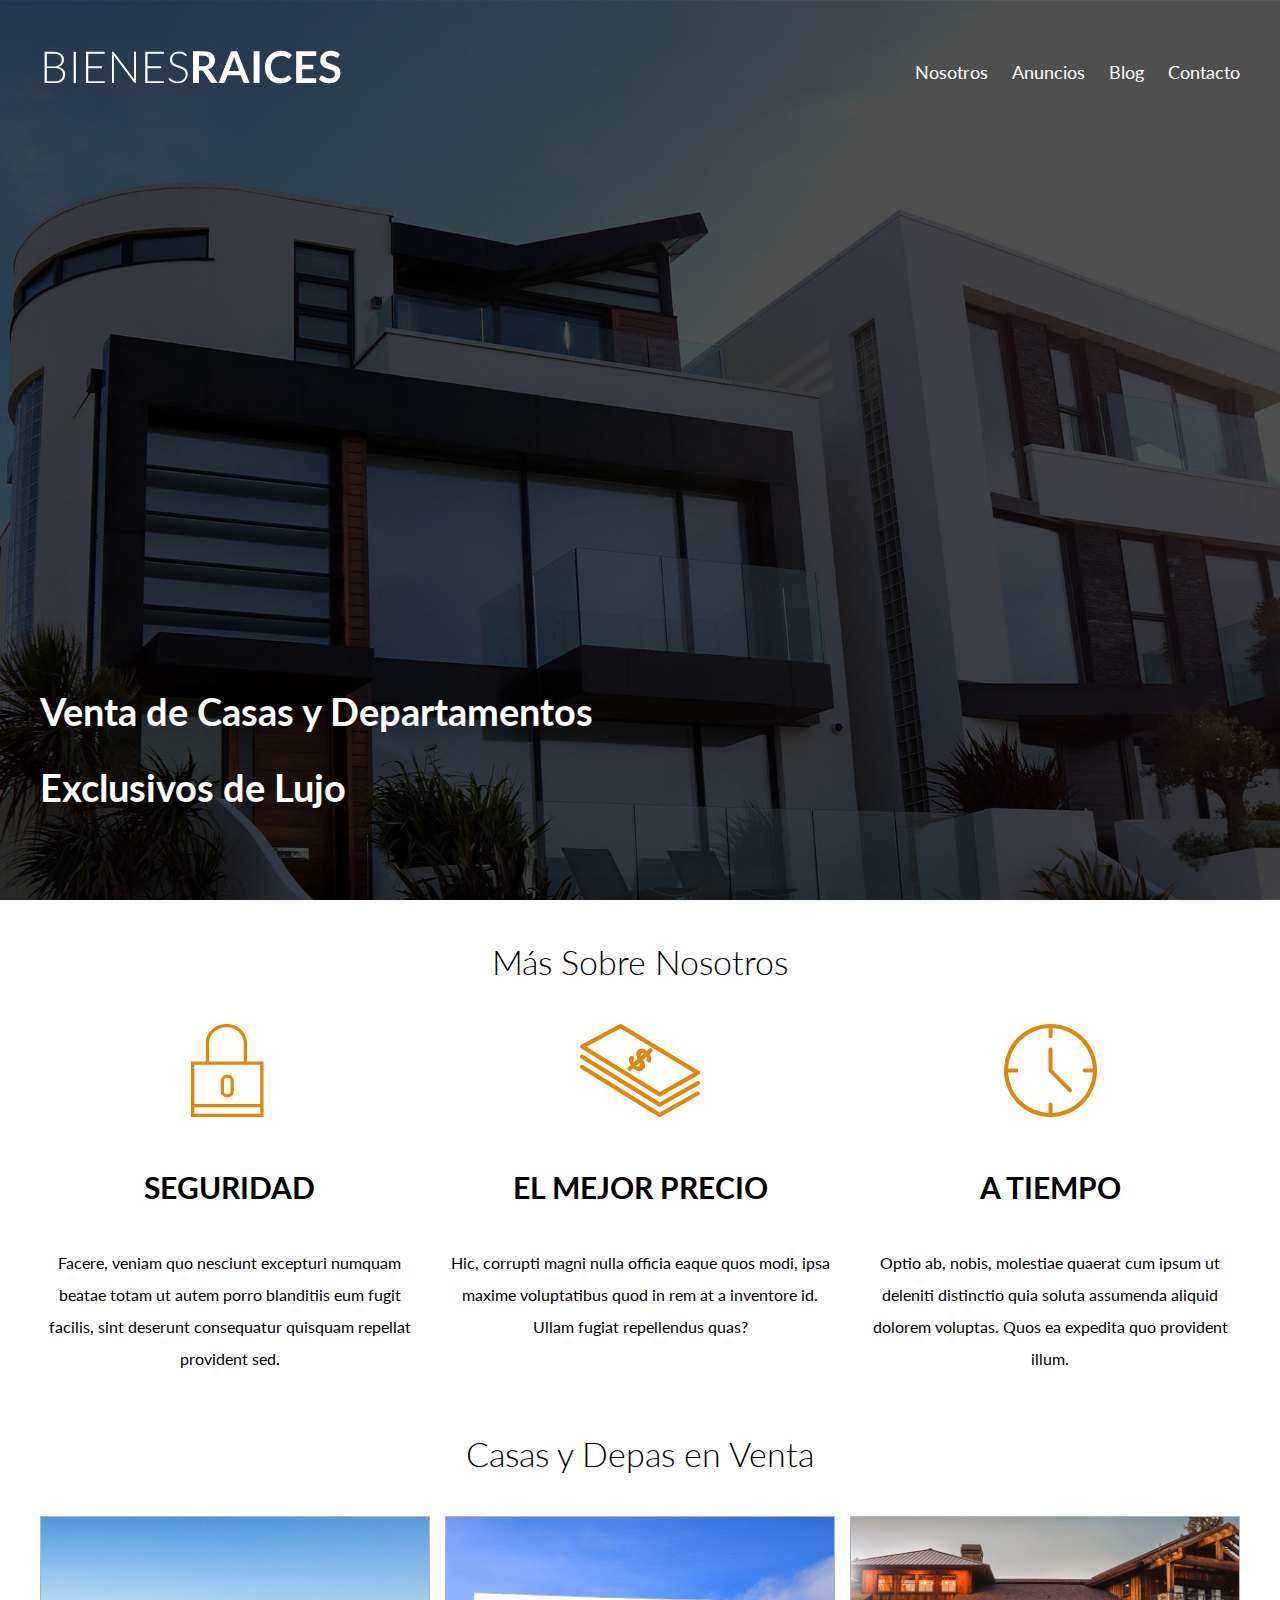
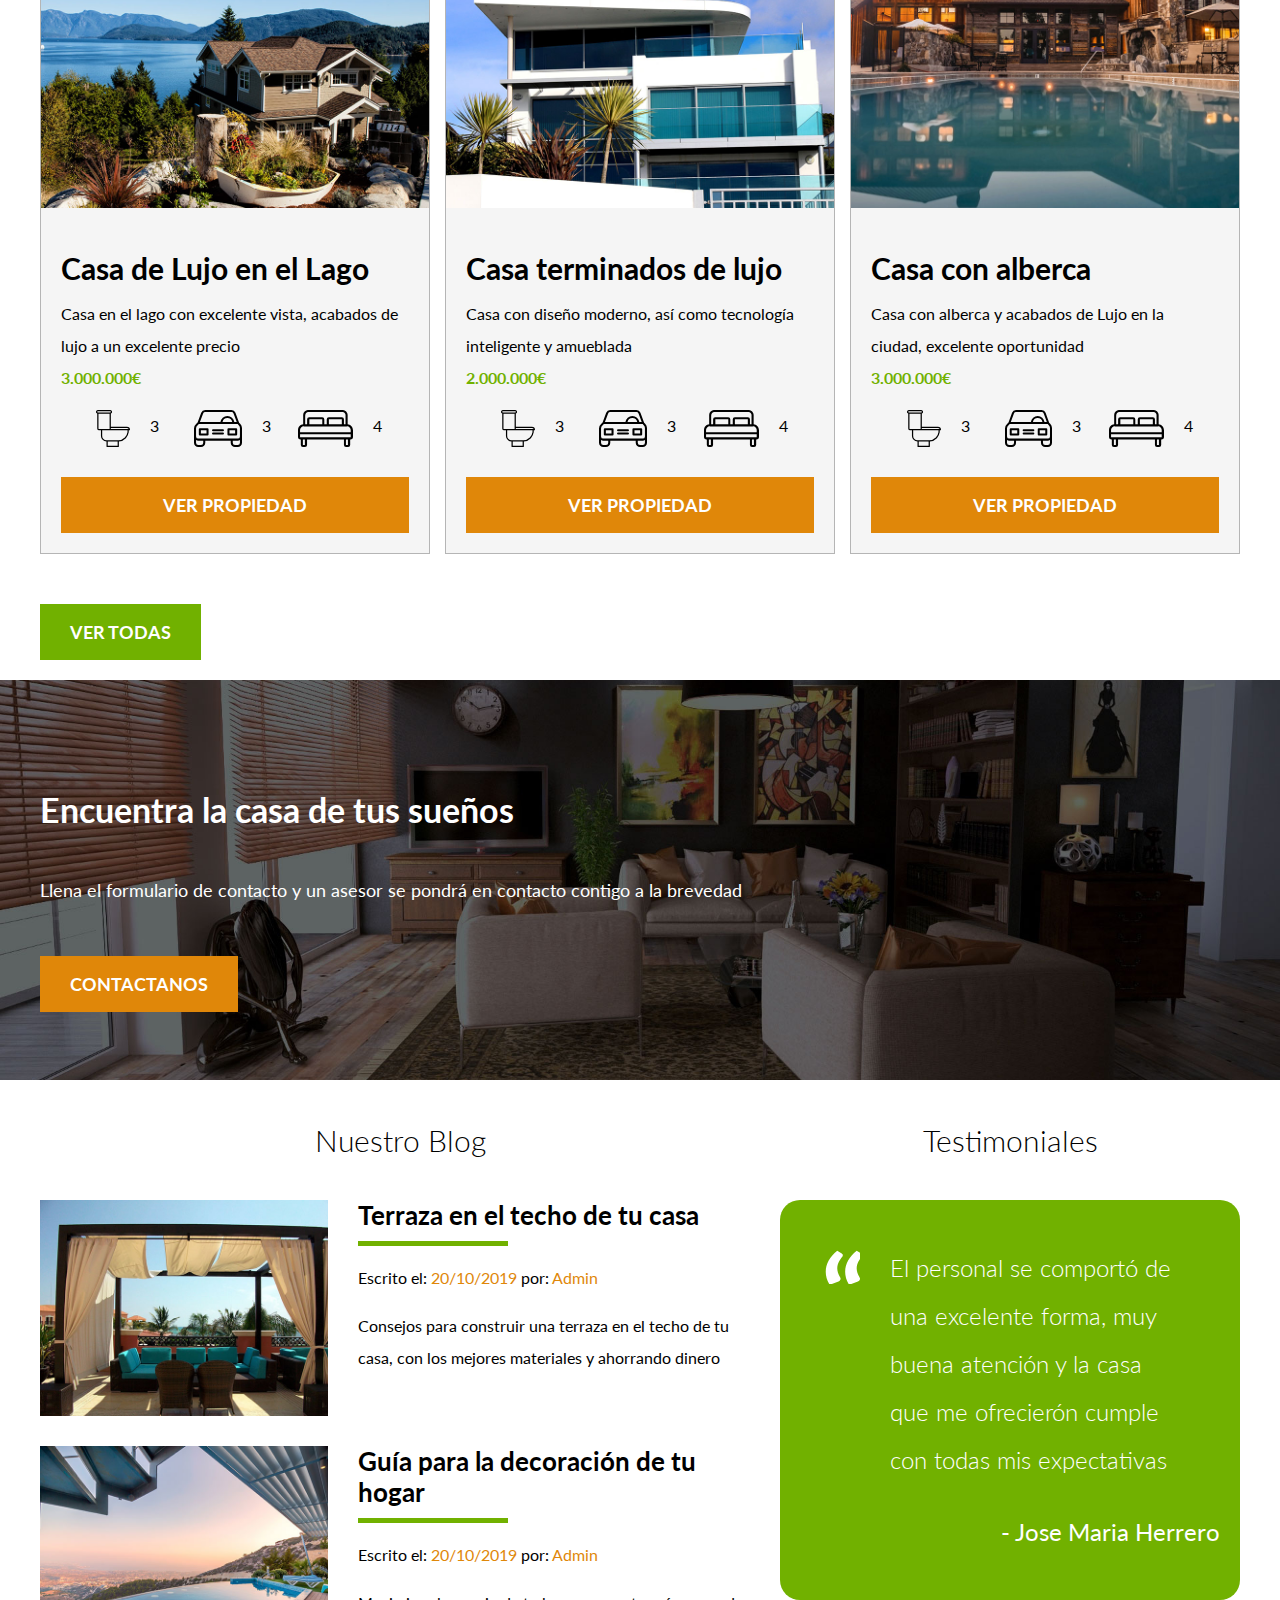
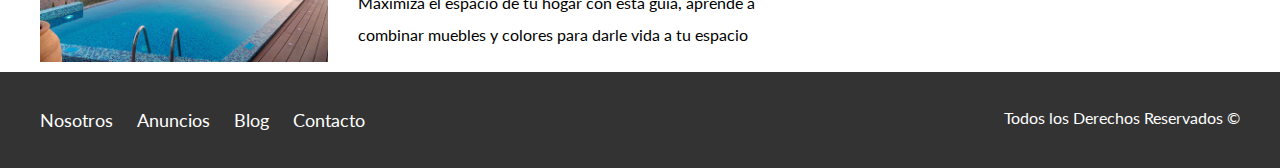
<file: index.html>
<!DOCTYPE html>
<html lang="en">
<head>
    <meta charset="UTF-8">
    <meta name="viewport" content="width=device-width, initial-scale=1.0">
    <title>Bienes Raices</title>
    <link rel="preconnect" href="https://fonts.gstatic.com">
    <link href="https://fonts.googleapis.com/css2?family=Lato:wght@300;400;700;900&display=swap" rel="stylesheet">
    <link rel="stylesheet" href="css/normalize.css">
    <link rel="stylesheet" href="css/style.css">
</head>
<body>
    <header class="site-header inicio">
        <div class="container contenido-header">
            <div class="barra">
                <a href="/">
                    <img src="img/logo.svg" alt="Logotipo de Bienes Raices">
                </a>
        
                <nav class="navegacion">
                    <a href="nosotros.html">Nosotros</a>
                    <a href="anuncios.html">Anuncios</a>
                    <a href="blog.html">Blog</a>
                    <a href="contacto.html">Contacto</a>
                </nav>
            </div>

            <h1>Venta de Casas y Departamentos Exclusivos de Lujo</h1>
        </div>
    </header>

    <section class="container seccion">
        <h2 class="fw-300 centrar-texto">Más Sobre Nosotros</h2>

        <div class="iconos-nosotros">
            <div class="icono">
                <img src="img/icono1.svg" alt="Icono Seguridad">
                <h3 class="encabezado">Seguridad</h3>
                <p>Facere, veniam quo nesciunt excepturi numquam beatae totam ut autem porro blanditiis eum fugit facilis, sint deserunt consequatur quisquam repellat provident sed.</p>
            </div>
    
            <div class="icono">
                <img src="img/icono2.svg" alt="Icono El Mejor Precio">
                <h3 class="encabezado">El Mejor Precio</h3>
                <p>Hic, corrupti magni nulla officia eaque quos modi, ipsa maxime voluptatibus quod in rem at a inventore id. Ullam fugiat repellendus quas?</p>
            </div>
    
            <div class="icono">
                <img src="img/icono3.svg" alt="Icono A Tiempo">
                <h3 class="encabezado">A Tiempo</h3>
                <p>Optio ab, nobis, molestiae quaerat cum ipsum ut deleniti distinctio quia soluta assumenda aliquid dolorem voluptas. Quos ea expedita quo provident illum.</p>
            </div>
        </div>
    </section>

    <main class="container seccion">
        <h2 class="fw-300 centrar-texto">Casas y Depas en Venta</h2>

        <div class="container-anuncios">
            <div class="anuncio">
                <img src="img/anuncio1.jpg" alt="Anuncio Casa Lago">
                <div class="contenido-anuncio">
                    <h3>Casa de Lujo en el Lago</h3>
                    <p>Casa en el lago con excelente vista, acabados de lujo a un excelente precio</p>
                    <p class="precio">3.000.000€</p>
                    <ul class="iconos-caracteristicas">
                        <li>
                            <img src="img/icono_wc.svg" alt="icono wc">
                            <p>3</p>
                        </li>
                        <li>
                            <img src="img/icono_estacionamiento.svg" alt="icono autos">
                            <p>3</p>
                        </li>
                        <li>
                            <img src="img/icono_dormitorio.svg" alt="icono cama">
                            <p>4</p>
                        </li>
                    </ul>
                    <a href="anuncio.html" class="boton boton-amarillo d-block">Ver Propiedad</a>
                </div>
            </div>
    
            <div class="anuncio">
                <img src="img/anuncio2.jpg" alt="Anuncio Casa Lujo">
                <div class="contenido-anuncio">
                    <h3>Casa terminados de lujo</h3>
                    <p>Casa con diseño moderno, así como tecnología inteligente y amueblada</p>
                    <p class="precio">2.000.000€</p>
                    <ul class="iconos-caracteristicas">
                        <li>
                            <img src="img/icono_wc.svg" alt="icono wc">
                            <p>3</p>
                        </li>
                        <li>
                            <img src="img/icono_estacionamiento.svg" alt="icono autos">
                            <p>3</p>
                        </li>
                        <li>
                            <img src="img/icono_dormitorio.svg" alt="icono cama">
                            <p>4</p>
                        </li>
                    </ul>
                    <a href="anuncio.html" class="boton boton-amarillo d-block">Ver Propiedad</a>
                </div>
            </div>
    
            <div class="anuncio">
                <img src="img/anuncio3.jpg" alt="Anuncio Casa Alberca">
                <div class="contenido-anuncio">
                    <h3>Casa con alberca</h3>
                    <p>Casa con alberca y acabados de Lujo en la ciudad, excelente oportunidad</p>
                    <p class="precio">3.000.000€</p>
                    <ul class="iconos-caracteristicas">
                        <li>
                            <img src="img/icono_wc.svg" alt="icono wc">
                            <p>3</p>
                        </li>
                        <li>
                            <img src="img/icono_estacionamiento.svg" alt="icono autos">
                            <p>3</p>
                        </li>
                        <li>
                            <img src="img/icono_dormitorio.svg" alt="icono cama">
                            <p>4</p>
                        </li>
                    </ul>
                    <a href="anuncio.html" class="boton boton-amarillo d-block">Ver Propiedad</a>
                </div>
            </div>
        <div class="ver-todas">
            <a href="anuncios.html" class="boton boton-verde">Ver Todas</a>
        </div>
    </main>

    <section class="imagen-contacto">
        <div class="container contenido-contacto">
            <h2>Encuentra la casa de tus sueños</h2>
            <p>Llena el formulario de contacto y un asesor se pondrá en contacto contigo a la brevedad</p>
            <a href="contacto.html" class="boton boton-amarillo"888776666889977¬¬¬>Contactanos</a>
        </div>
    </section>

    <div class="seccion-inferior container">
        <section class="blog">
            <h3 class="centrar-texto fw-300">Nuestro Blog</h3>

            <article class="entrada-blog">
                <div class="imagen">
                    <img src="img/blog1.jpg" alt="Entrada de Blog">
                </div>
                <div class="texto-entrada">
                    <a href="entrada.html">
                        <h4>Terraza en el techo de tu casa</h4>
                    </a>
                    <p>Escrito el: <span>20/10/2019</span> por: <span>Admin</span></p>
                    <p>Consejos para construir una terraza en el techo de tu casa, con los mejores materiales y ahorrando dinero</p>
                </div>
            </article>

            <article class="entrada-blog">
                <div class="imagen">
                    <img src="img/blog2.jpg" alt="Entrada de Blog">
                </div>
                <div class="texto-entrada">
                    <a href="entrada.html">
                        <h4>Guía para la decoración de tu hogar</h4>
                    </a>
                    <p>Escrito el: <span>20/10/2019</span> por: <span>Admin</span></p>
                    <p>Maximiza el espacio de tu hogar con esta guía, aprende a combinar muebles y colores para darle vida a tu espacio</p>
                </div>
            </article>
        </section>

        <section class="testimoniales">
            <h3 class="centrar-texto fw-300">Testimoniales</h3>
            <div class="testimonial">
                <blockquote>El personal se comportó de una excelente forma, muy buena atención y la casa que me ofrecierón cumple con todas mis expectativas</blockquote>
                <p>- Jose Maria Herrero</p>
            </div>
        </section>
    </div>

    <footer class="site-footer seccion">
        <div class="container container-footer">
            <nav class="navegacion">
                <a href="nosotros.html">Nosotros</a>
                <a href="anuncios.html">Anuncios</a>
                <a href="blog.html">Blog</a>
                <a href="contacto.html">Contacto</a>
            </nav>
            <p class="copyright">Todos los Derechos Reservados &copy;</p>
        </div>
    </footer>
</body>
</html>
</file>
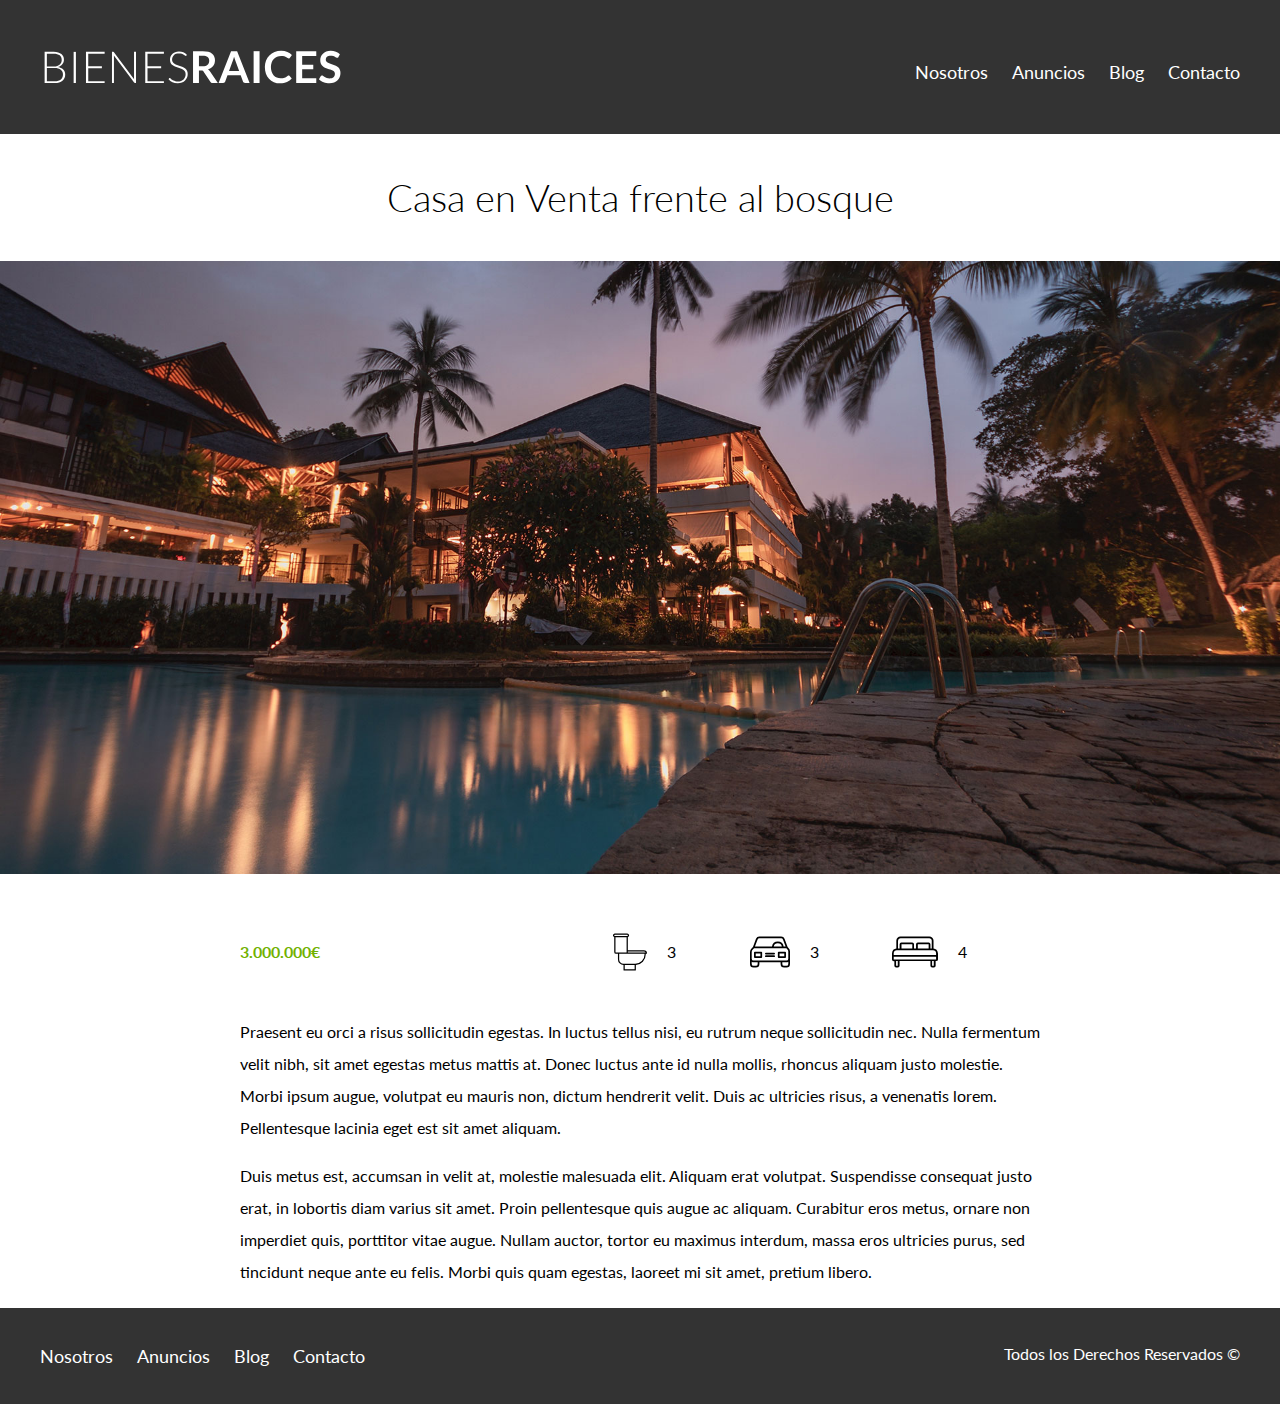
<file: anuncio.html>
<!DOCTYPE html>
<html lang="en">
<head>
    <meta charset="UTF-8">
    <meta name="viewport" content="width=device-width, initial-scale=1.0">
    <title>Bienes Raices</title>
    <link rel="preconnect" href="https://fonts.gstatic.com">
    <link href="https://fonts.googleapis.com/css2?family=Lato:wght@300;400;700;900&display=swap" rel="stylesheet">
    <link rel="stylesheet" href="css/normalize.css">
    <link rel="stylesheet" href="css/style.css">
</head>
<body>
    <header class="site-header">
        <div class="container contenido-header">
            <div class="barra">
                <a href="/">
                    <img src="img/logo.svg" alt="Logotipo de Bienes Raices">
                </a>
        
                <nav class="navegacion">
                    <a href="nosotros.html">Nosotros</a>
                    <a href="anuncios.html">Anuncios</a>
                    <a href="blog.html">Blog</a>
                    <a href="contacto.html">Contacto</a>
                </nav>
            </div>
        </div>
    </header>

    <h1 class="fw-300 centrar-texto">Casa en Venta frente al bosque</h1>
    <img src="img/destacada.jpg" alt="Imagen Anuncio">

    <main class="container seccion contenido-centrado">
        <div class="resumen-propiedad">
            <p class="precio">3.000.000€</p>
            <ul class="iconos-caracteristicas">
                <li>
                    <img src="img/icono_wc.svg" alt="icono wc">
                    <p>3</p>
                </li>
                <li>
                    <img src="img/icono_estacionamiento.svg" alt="icono autos">
                    <p>3</p>
                </li>
                <li>
                    <img src="img/icono_dormitorio.svg" alt="icono cama">
                    <p>4</p>
                </li>
            </ul>
        </div>

        <p>Praesent eu orci a risus sollicitudin egestas. In luctus tellus nisi, eu rutrum neque sollicitudin nec. Nulla fermentum velit nibh, sit amet egestas metus mattis at. Donec luctus ante id nulla mollis, rhoncus aliquam justo molestie. Morbi ipsum augue, volutpat eu mauris non, dictum hendrerit velit. Duis ac ultricies risus, a venenatis lorem. Pellentesque lacinia eget est sit amet aliquam.</p>

        <p>Duis metus est, accumsan in velit at, molestie malesuada elit. Aliquam erat volutpat. Suspendisse consequat justo erat, in lobortis diam varius sit amet. Proin pellentesque quis augue ac aliquam. Curabitur eros metus, ornare non imperdiet quis, porttitor vitae augue. Nullam auctor, tortor eu maximus interdum, massa eros ultricies purus, sed tincidunt neque ante eu felis. Morbi quis quam egestas, laoreet mi sit amet, pretium libero.</p>
    </main>

    <footer class="site-footer seccion">
        <div class="container container-footer">
            <nav class="navegacion">
                <a href="nosotros.html">Nosotros</a>
                <a href="anuncios.html">Anuncios</a>
                <a href="blog.html">Blog</a>
                <a href="contacto.html">Contacto</a>
            </nav>
            <p class="copyright">Todos los Derechos Reservados &copy;</p>
        </div>
    </footer>
</body>
</html>
</file>
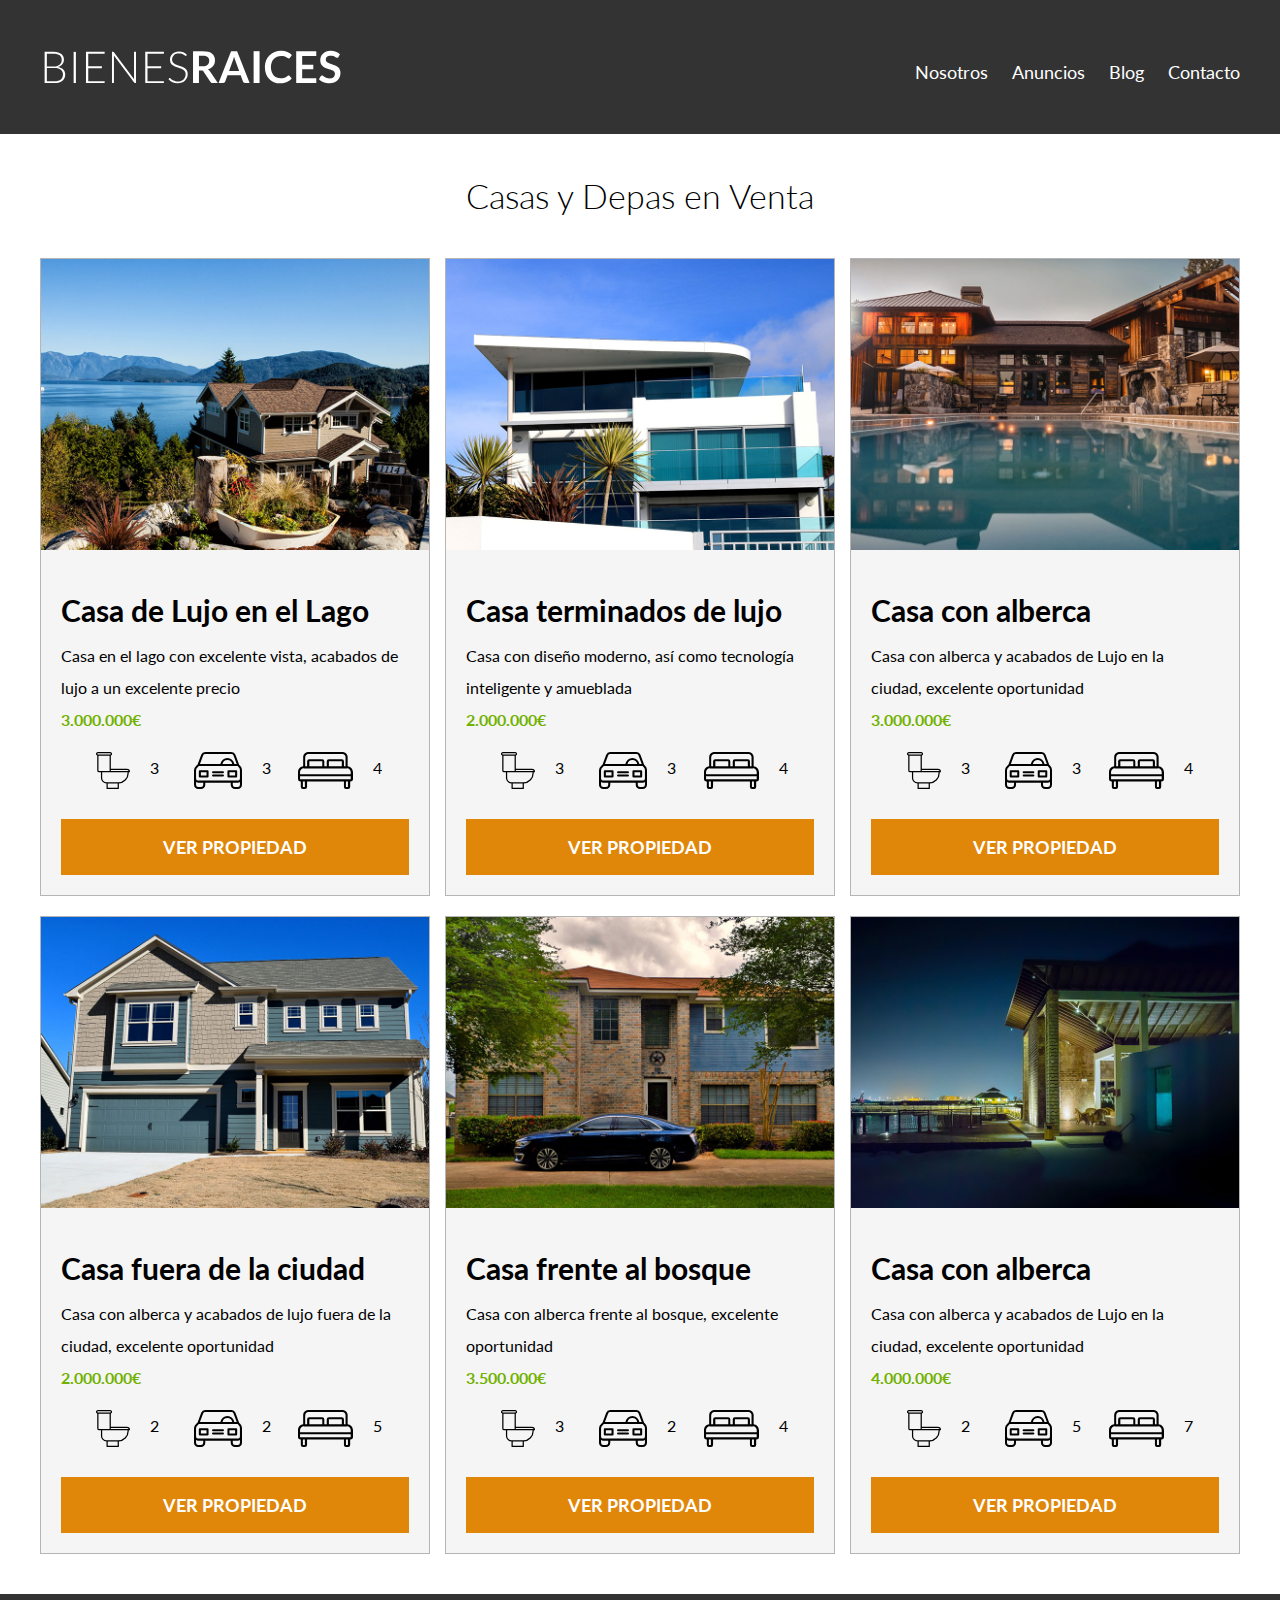
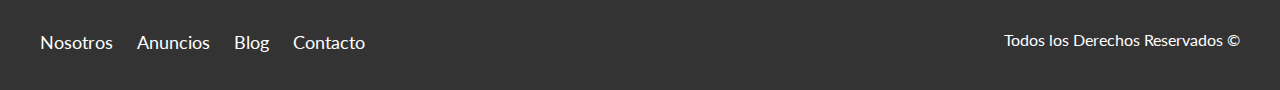
<file: anuncios.html>
<!DOCTYPE html>
<html lang="en">
<head>
    <meta charset="UTF-8">
    <meta name="viewport" content="width=device-width, initial-scale=1.0">
    <title>Bienes Raices</title>
    <link rel="preconnect" href="https://fonts.gstatic.com">
    <link href="https://fonts.googleapis.com/css2?family=Lato:wght@300;400;700;900&display=swap" rel="stylesheet">
    <link rel="stylesheet" href="css/normalize.css">
    <link rel="stylesheet" href="css/style.css">
</head>
<body>
    <header class="site-header">
        <div class="container contenido-header">
            <div class="barra">
                <a href="/">
                    <img src="img/logo.svg" alt="Logotipo de Bienes Raices">
                </a>
        
                <nav class="navegacion">
                    <a href="nosotros.html">Nosotros</a>
                    <a href="anuncios.html">Anuncios</a>
                    <a href="blog.html">Blog</a>
                    <a href="contacto.html">Contacto</a>
                </nav>
            </div>
        </div>
    </header>

    <main class="container seccion">
        <h2 class="fw-300 centrar-texto">Casas y Depas en Venta</h2>

        <div class="container-anuncios">
            <div class="anuncio">
                <img src="img/anuncio1.jpg" alt="Anuncio Casa Lago">
                <div class="contenido-anuncio">
                    <h3>Casa de Lujo en el Lago</h3>
                    <p>Casa en el lago con excelente vista, acabados de lujo a un excelente precio</p>
                    <p class="precio">3.000.000€</p>
                    <ul class="iconos-caracteristicas">
                        <li>
                            <img src="img/icono_wc.svg" alt="icono wc">
                            <p>3</p>
                        </li>
                        <li>
                            <img src="img/icono_estacionamiento.svg" alt="icono autos">
                            <p>3</p>
                        </li>
                        <li>
                            <img src="img/icono_dormitorio.svg" alt="icono cama">
                            <p>4</p>
                        </li>
                    </ul>
                    <a href="anuncio.html" class="boton boton-amarillo d-block">Ver Propiedad</a>
                </div>
            </div>
    
            <div class="anuncio">
                <img src="img/anuncio2.jpg" alt="Anuncio Casa Lujo">
                <div class="contenido-anuncio">
                    <h3>Casa terminados de lujo</h3>
                    <p>Casa con diseño moderno, así como tecnología inteligente y amueblada</p>
                    <p class="precio">2.000.000€</p>
                    <ul class="iconos-caracteristicas">
                        <li>
                            <img src="img/icono_wc.svg" alt="icono wc">
                            <p>3</p>
                        </li>
                        <li>
                            <img src="img/icono_estacionamiento.svg" alt="icono autos">
                            <p>3</p>
                        </li>
                        <li>
                            <img src="img/icono_dormitorio.svg" alt="icono cama">
                            <p>4</p>
                        </li>
                    </ul>
                    <a href="anuncio.html" class="boton boton-amarillo d-block">Ver Propiedad</a>
                </div>
            </div>
    
            <div class="anuncio">
                <img src="img/anuncio3.jpg" alt="Anuncio Casa Alberca">
                <div class="contenido-anuncio">
                    <h3>Casa con alberca</h3>
                    <p>Casa con alberca y acabados de Lujo en la ciudad, excelente oportunidad</p>
                    <p class="precio">3.000.000€</p>
                    <ul class="iconos-caracteristicas">
                        <li>
                            <img src="img/icono_wc.svg" alt="icono wc">
                            <p>3</p>
                        </li>
                        <li>
                            <img src="img/icono_estacionamiento.svg" alt="icono autos">
                            <p>3</p>
                        </li>
                        <li>
                            <img src="img/icono_dormitorio.svg" alt="icono cama">
                            <p>4</p>
                        </li>
                    </ul>
                    <a href="anuncio.html" class="boton boton-amarillo d-block">Ver Propiedad</a>
                </div>
            </div>

            <div class="anuncio">
                <img src="img/anuncio4.jpg" alt="Anuncio Casa Lago">
                <div class="contenido-anuncio">
                    <h3>Casa fuera de la ciudad</h3>
                    <p>Casa con alberca y acabados de lujo fuera de la ciudad, excelente oportunidad</p>
                    <p class="precio">2.000.000€</p>
                    <ul class="iconos-caracteristicas">
                        <li>
                            <img src="img/icono_wc.svg" alt="icono wc">
                            <p>2</p>
                        </li>
                        <li>
                            <img src="img/icono_estacionamiento.svg" alt="icono autos">
                            <p>2</p>
                        </li>
                        <li>
                            <img src="img/icono_dormitorio.svg" alt="icono cama">
                            <p>5</p>
                        </li>
                    </ul>
                    <a href="anuncio.html" class="boton boton-amarillo d-block">Ver Propiedad</a>
                </div>
            </div>
    
            <div class="anuncio">
                <img src="img/anuncio5.jpg" alt="Anuncio Casa Lujo">
                <div class="contenido-anuncio">
                    <h3>Casa frente al bosque</h3>
                    <p>Casa con alberca frente al bosque, excelente oportunidad</p>
                    <p class="precio">3.500.000€</p>
                    <ul class="iconos-caracteristicas">
                        <li>
                            <img src="img/icono_wc.svg" alt="icono wc">
                            <p>3</p>
                        </li>
                        <li>
                            <img src="img/icono_estacionamiento.svg" alt="icono autos">
                            <p>2</p>
                        </li>
                        <li>
                            <img src="img/icono_dormitorio.svg" alt="icono cama">
                            <p>4</p>
                        </li>
                    </ul>
                    <a href="anuncio.html" class="boton boton-amarillo d-block">Ver Propiedad</a>
                </div>
            </div>
    
            <div class="anuncio">
                <img src="img/anuncio6.jpg" alt="Anuncio Casa Alberca">
                <div class="contenido-anuncio">
                    <h3>Casa con alberca</h3>
                    <p>Casa con alberca y acabados de Lujo en la ciudad, excelente oportunidad</p>
                    <p class="precio">4.000.000€</p>
                    <ul class="iconos-caracteristicas">
                        <li>
                            <img src="img/icono_wc.svg" alt="icono wc">
                            <p>2</p>
                        </li>
                        <li>
                            <img src="img/icono_estacionamiento.svg" alt="icono autos">
                            <p>5</p>
                        </li>
                        <li>
                            <img src="img/icono_dormitorio.svg" alt="icono cama">
                            <p>7</p>
                        </li>
                    </ul>
                    <a href="anuncio.html" class="boton boton-amarillo d-block">Ver Propiedad</a>
                </div>
            </div>
        </div>
    </main>

    <footer class="site-footer seccion">
        <div class="container container-footer">
            <nav class="navegacion">
                <a href="nosotros.html">Nosotros</a>
                <a href="anuncios.html">Anuncios</a>
                <a href="blog.html">Blog</a>
                <a href="contacto.html">Contacto</a>
            </nav>
            <p class="copyright">Todos los Derechos Reservados &copy;</p>
        </div>
    </footer>
</body>
</html>
</file>
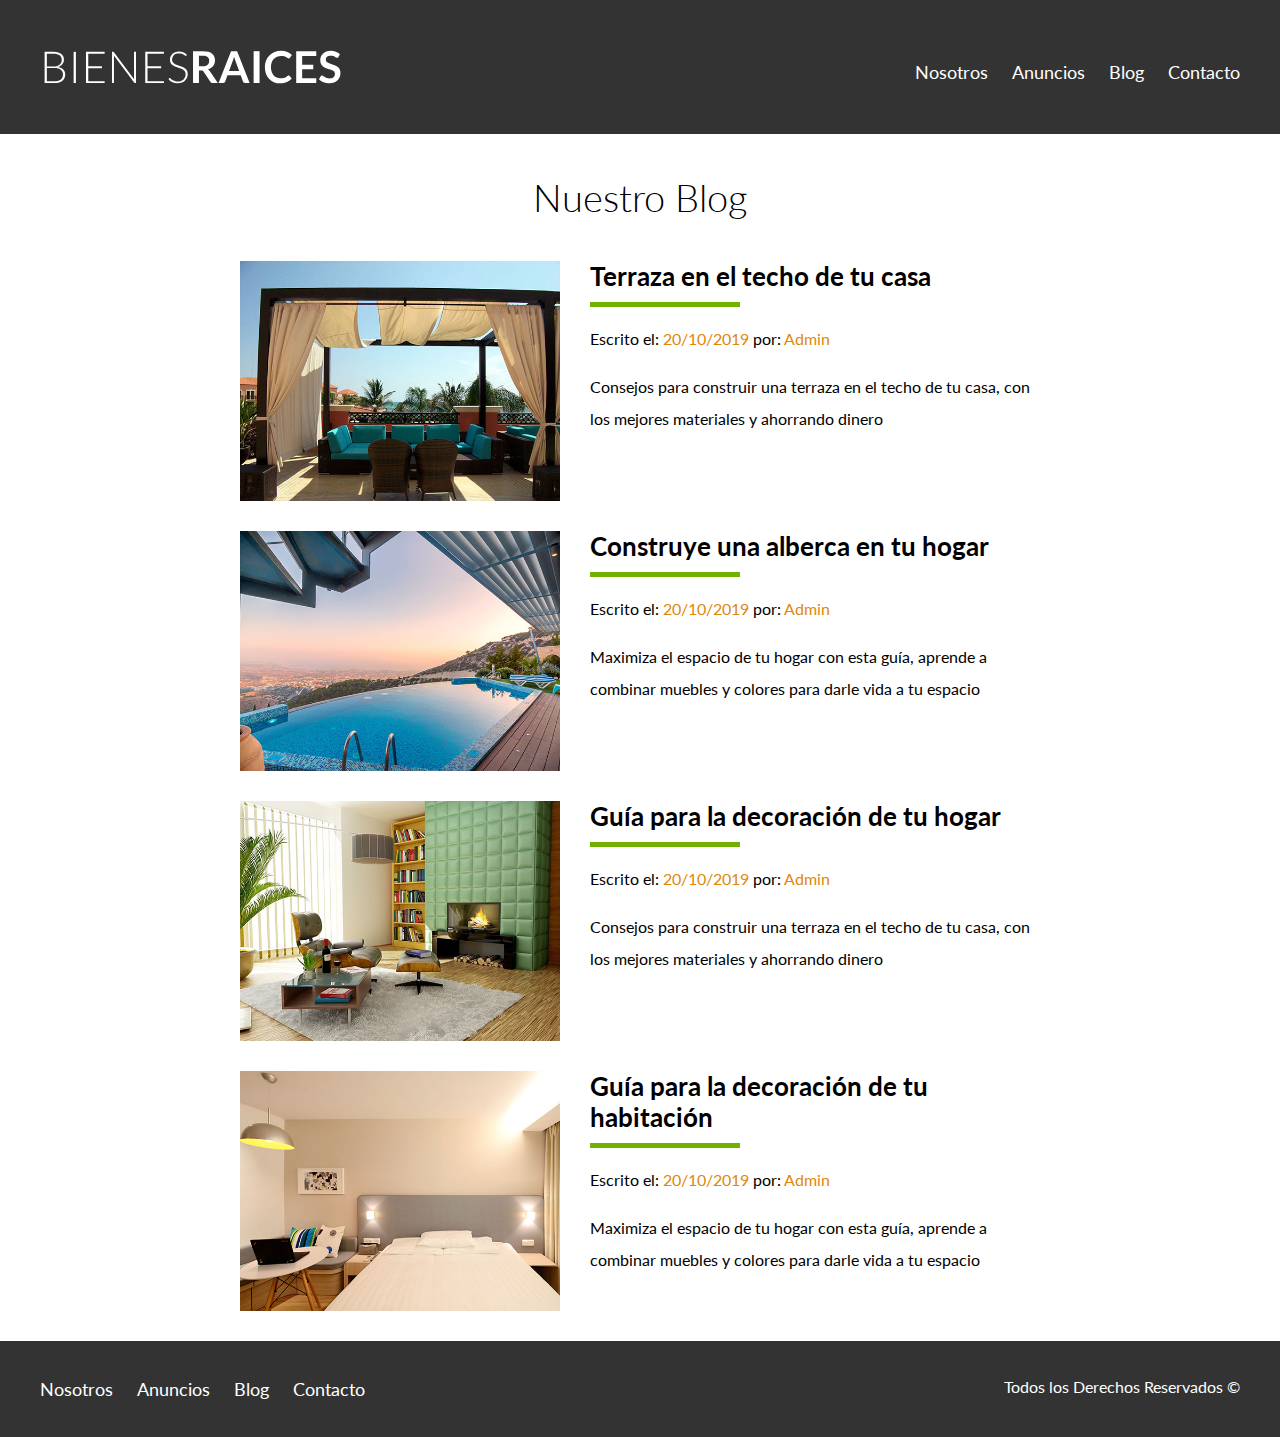
<file: blog.html>
<!DOCTYPE html>
<html lang="en">
<head>
    <meta charset="UTF-8">
    <meta name="viewport" content="width=device-width, initial-scale=1.0">
    <title>Bienes Raices</title>
    <link rel="preconnect" href="https://fonts.gstatic.com">
    <link href="https://fonts.googleapis.com/css2?family=Lato:wght@300;400;700;900&display=swap" rel="stylesheet">
    <link rel="stylesheet" href="css/normalize.css">
    <link rel="stylesheet" href="css/style.css">
</head>
<body>
    <header class="site-header">
        <div class="container contenido-header">
            <div class="barra">
                <a href="/">
                    <img src="img/logo.svg" alt="Logotipo de Bienes Raices">
                </a>
        
                <nav class="navegacion">
                    <a href="nosotros.html">Nosotros</a>
                    <a href="anuncios.html">Anuncios</a>
                    <a href="blog.html">Blog</a>
                    <a href="contacto.html">Contacto</a>
                </nav>
            </div>
        </div>
    </header>

    <main class="container seccion contenido-centrado">
        <h1 class="fw-300 centrar-texto">Nuestro Blog</h1>

        <article class="entrada-blog">
            <div class="imagen">
                <img src="img/blog1.jpg" alt="Entrada de Blog">
            </div>
            <div class="texto-entrada">
                <a href="entrada.html">
                    <h4>Terraza en el techo de tu casa</h4>
                </a>
                <p>Escrito el: <span>20/10/2019</span> por: <span>Admin</span></p>
                <p>Consejos para construir una terraza en el techo de tu casa, con los mejores materiales y ahorrando dinero</p>
            </div>
        </article>

        <article class="entrada-blog">
            <div class="imagen">
                <img src="img/blog2.jpg" alt="Entrada de Blog">
            </div>
            <div class="texto-entrada">
                <a href="entrada.html">
                    <h4>Construye una alberca en tu hogar</h4>
                </a>
                <p>Escrito el: <span>20/10/2019</span> por: <span>Admin</span></p>
                <p>Maximiza el espacio de tu hogar con esta guía, aprende a combinar muebles y colores para darle vida a tu espacio</p>
            </div>
        </article>

        <article class="entrada-blog">
            <div class="imagen">
                <img src="img/blog3.jpg" alt="Entrada de Blog">
            </div>
            <div class="texto-entrada">
                <a href="entrada.html">
                    <h4>Guía para la decoración de tu hogar</h4>
                </a>
                <p>Escrito el: <span>20/10/2019</span> por: <span>Admin</span></p>
                <p>Consejos para construir una terraza en el techo de tu casa, con los mejores materiales y ahorrando dinero</p>
            </div>
        </article>

        <article class="entrada-blog">
            <div class="imagen">
                <img src="img/blog4.jpg" alt="Entrada de Blog">
            </div>
            <div class="texto-entrada">
                <a href="entrada.html">
                    <h4>Guía para la decoración de tu habitación</h4>
                </a>
                <p>Escrito el: <span>20/10/2019</span> por: <span>Admin</span></p>
                <p>Maximiza el espacio de tu hogar con esta guía, aprende a combinar muebles y colores para darle vida a tu espacio</p>
            </div>
        </article>
    </main>

    <footer class="site-footer seccion">
        <div class="container container-footer">
            <nav class="navegacion">
                <a href="nosotros.html">Nosotros</a>
                <a href="anuncios.html">Anuncios</a>
                <a href="blog.html">Blog</a>
                <a href="contacto.html">Contacto</a>
            </nav>
            <p class="copyright">Todos los Derechos Reservados &copy;</p>
        </div>
    </footer>
</body>
</html>
</file>
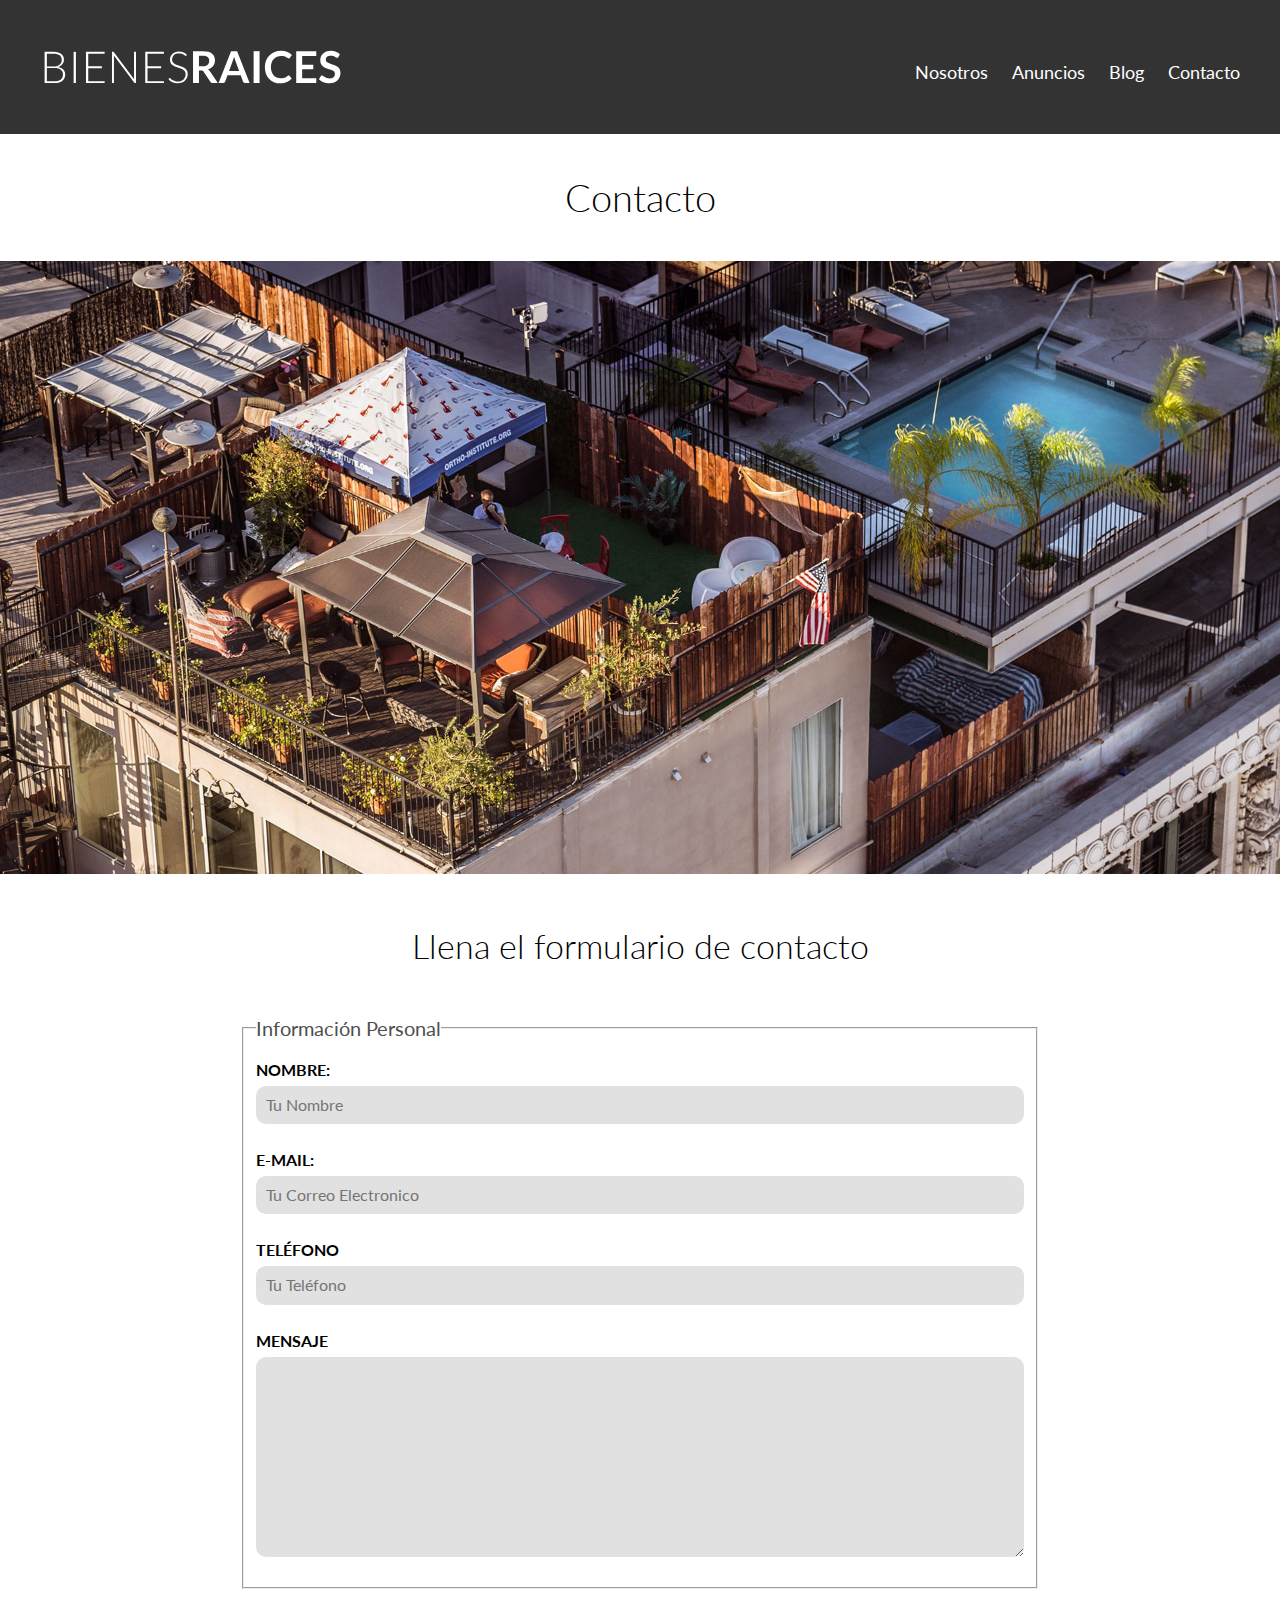
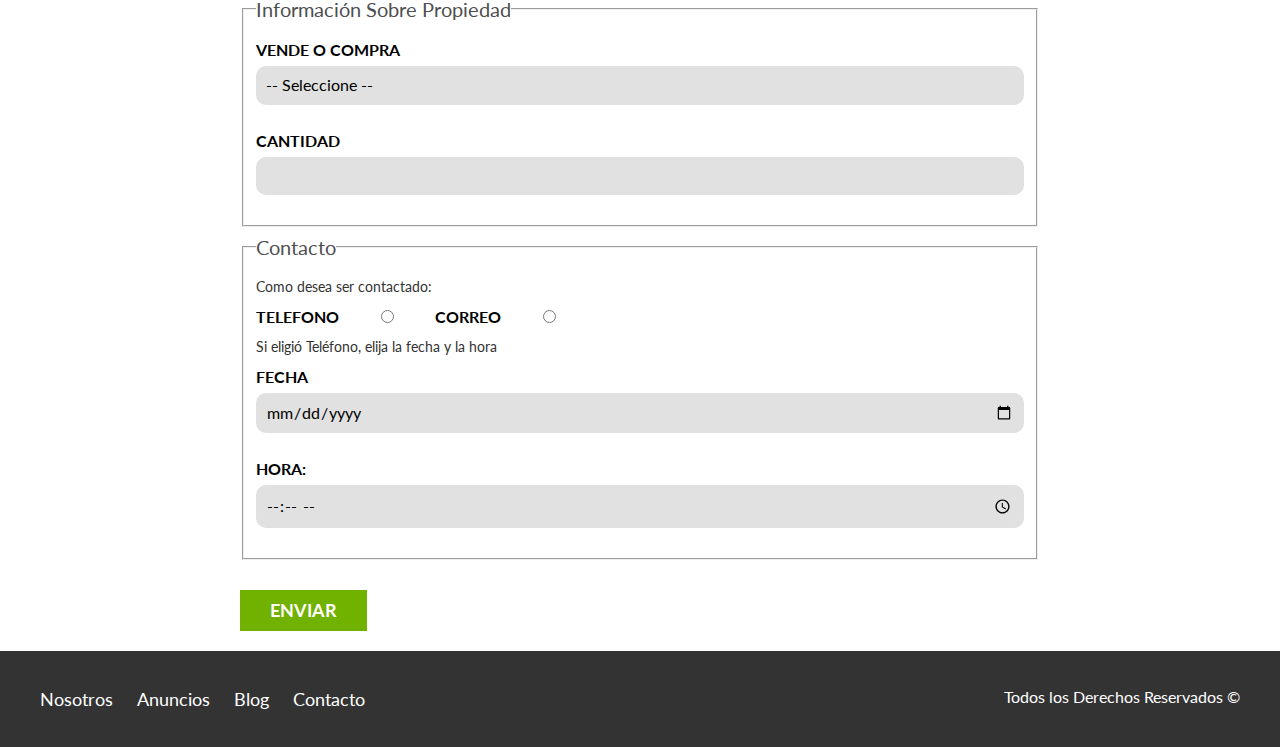
<file: contacto.html>
<!DOCTYPE html>
<html lang="en">

<head>
    <meta charset="UTF-8">
    <meta name="viewport" content="width=device-width, initial-scale=1.0">
    <title>Bienes Raices</title>
    <link rel="preconnect" href="https://fonts.gstatic.com">
    <link href="https://fonts.googleapis.com/css2?family=Lato:wght@300;400;700;900&display=swap" rel="stylesheet">
    <link rel="stylesheet" href="css/normalize.css">
    <link rel="stylesheet" href="css/style.css">
</head>

<body>
    <header class="site-header">
        <div class="container contenido-header">
            <div class="barra">
                <a href="/">
                    <img src="img/logo.svg" alt="Logotipo de Bienes Raices">
                </a>

                <nav class="navegacion">
                    <a href="nosotros.html">Nosotros</a>
                    <a href="anuncios.html">Anuncios</a>
                    <a href="blog.html">Blog</a>
                    <a href="contacto.html">Contacto</a>
                </nav>
            </div>
        </div>
    </header>

    <h1 class="fw-300 centrar-texto">Contacto</h1>
    <img src="img/destacada3.jpg" alt="Imagen Principal">

    <main class="container seccion contenido-centrado">
        <h2 class="fw-300 centrar-texto">Llena el formulario de contacto</h2>

        <form action="">

            <fieldset>
                <legend>Información Personal</legend>

                <label for="nombre">Nombre: </label>
                <input type="text" id="nombre" placeholder="Tu Nombre">

                <label for="email">E-mail: </label>
                <input type="email" id="email" placeholder="Tu Correo Electronico">

                <label for="telefono">Teléfono</label>
                <input type="tel" id="telefono" placeholder="Tu Teléfono">

                <label for="mensaje">Mensaje</label>
                <textarea id="mensaje"></textarea>
            </fieldset>
            
            <fieldset>
                <legend>Información Sobre Propiedad</legend>
                
                <label for="opciones">Vende o Compra</label>
                <select id="opciones">
                    <option value="" disabled selected>-- Seleccione --</option>
                    <option value="compra">Compra</option>
                    <option value="vende">Vende</option>
                </select>

                <label for="cantidad">Cantidad</label>
                <input type="number" id="cantidad" min="0">
            </fieldset>

            <fieldset>
                <legend>Contacto</legend>
                
                <p for="">Como desea ser contactado: </p>
                
                <div class="forma-contacto">
                    <label for="telefono2">Telefono</label>
                    <input type="radio" name="radio" id="telefono2">

                    <label for="correo">Correo</label>
                    <input type="radio" name="radio" id="correo">
                </div>
                
                <p>Si eligió Teléfono, elija la fecha y la hora</p>
                <label for="fecha">Fecha</label>
                <input type="date" id="fecha">

                <label for="hora">Hora:</label>
                <input type="time" id="hora" min="9:00" max="18:00">
            </fieldset>

            <input type="submit" value="Enviar" class="boton boton-verde">
        </form>
    </main>

    <footer class="site-footer seccion">
        <div class="container container-footer">
            <nav class="navegacion">
                <a href="nosotros.html">Nosotros</a>
                <a href="anuncios.html">Anuncios</a>
                <a href="blog.html">Blog</a>
                <a href="contacto.html">Contacto</a>
            </nav>
            <p class="copyright">Todos los Derechos Reservados &copy;</p>
        </div>
    </footer>
</body>

</html>
</file>
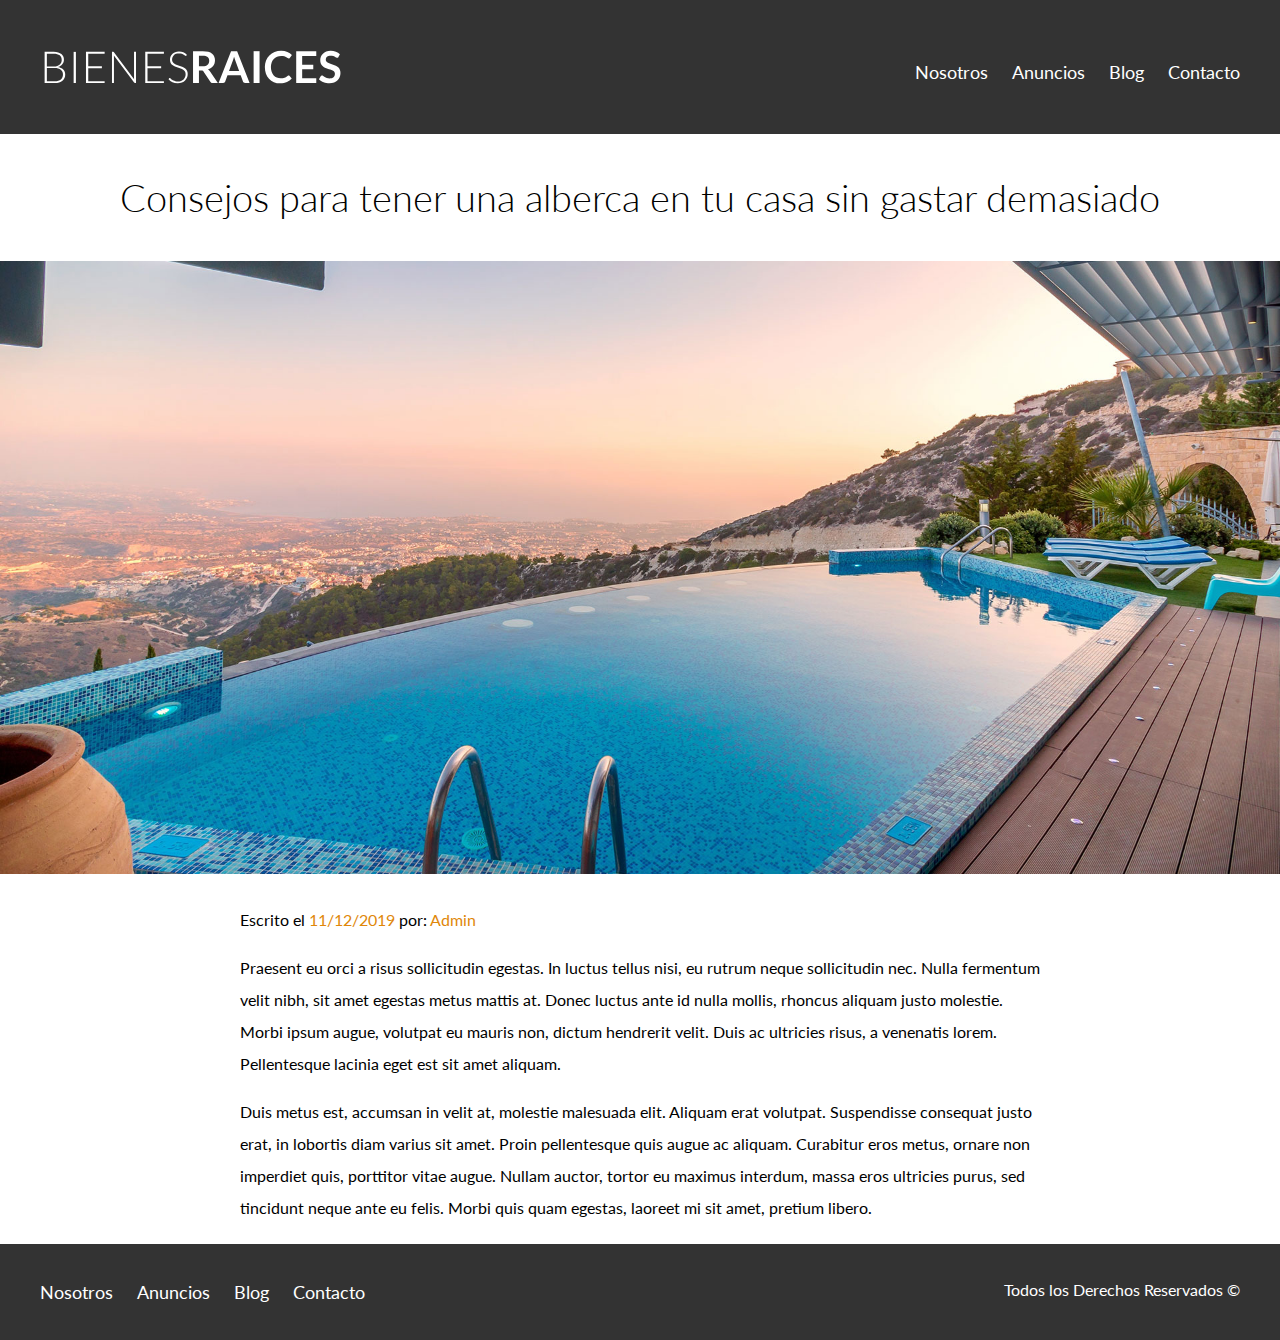
<file: entrada.html>
<!DOCTYPE html>
<html lang="en">
<head>
    <meta charset="UTF-8">
    <meta name="viewport" content="width=device-width, initial-scale=1.0">
    <title>Bienes Raices</title>
    <link rel="preconnect" href="https://fonts.gstatic.com">
    <link href="https://fonts.googleapis.com/css2?family=Lato:wght@300;400;700;900&display=swap" rel="stylesheet">
    <link rel="stylesheet" href="css/normalize.css">
    <link rel="stylesheet" href="css/style.css">
</head>
<body>
    <header class="site-header">
        <div class="container contenido-header">
            <div class="barra">
                <a href="/">
                    <img src="img/logo.svg" alt="Logotipo de Bienes Raices">
                </a>
        
                <nav class="navegacion">
                    <a href="nosotros.html">Nosotros</a>
                    <a href="anuncios.html">Anuncios</a>
                    <a href="blog.html">Blog</a>
                    <a href="contacto.html">Contacto</a>
                </nav>
            </div>
        </div>
    </header>

    <h1 class="fw-300 centrar-texto">Consejos para tener una alberca en tu casa sin gastar demasiado</h1>
    <img src="img/destacada2.jpg" alt="Imagen Principal">

    <main class="container seccion contenido-centrado texto-entrada">
        <p>Escrito el <span> 11/12/2019 </span> por: <span> Admin </span> </p>

        <p>Praesent eu orci a risus sollicitudin egestas. In luctus tellus nisi, eu rutrum neque sollicitudin nec. Nulla fermentum velit nibh, sit amet egestas metus mattis at. Donec luctus ante id nulla mollis, rhoncus aliquam justo molestie. Morbi ipsum augue, volutpat eu mauris non, dictum hendrerit velit. Duis ac ultricies risus, a venenatis lorem. Pellentesque lacinia eget est sit amet aliquam.</p>

        <p>Duis metus est, accumsan in velit at, molestie malesuada elit. Aliquam erat volutpat. Suspendisse consequat justo erat, in lobortis diam varius sit amet. Proin pellentesque quis augue ac aliquam. Curabitur eros metus, ornare non imperdiet quis, porttitor vitae augue. Nullam auctor, tortor eu maximus interdum, massa eros ultricies purus, sed tincidunt neque ante eu felis. Morbi quis quam egestas, laoreet mi sit amet, pretium libero.</p>
    </main>

    <footer class="site-footer seccion">
        <div class="container container-footer">
            <nav class="navegacion">
                <a href="nosotros.html">Nosotros</a>
                <a href="anuncios.html">Anuncios</a>
                <a href="blog.html">Blog</a>
                <a href="contacto.html">Contacto</a>
            </nav>
            <p class="copyright">Todos los Derechos Reservados &copy;</p>
        </div>
    </footer>
</body>
</html>
</file>
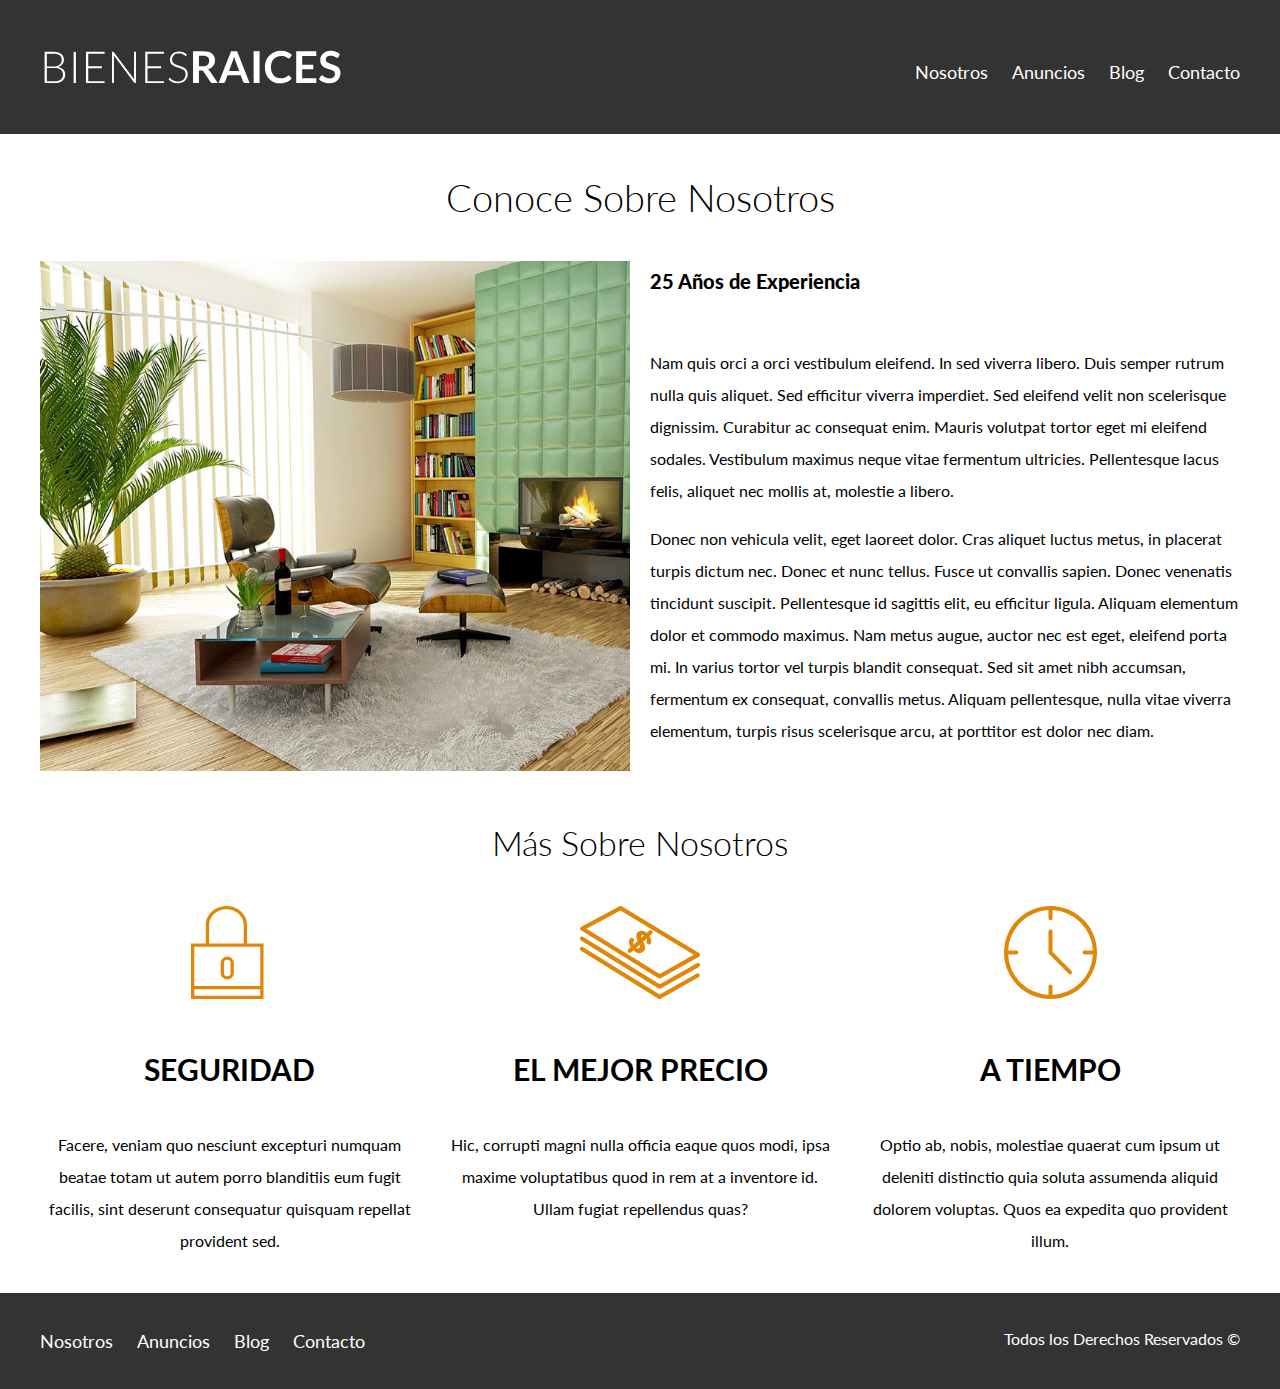
<file: nosotros.html>
<!DOCTYPE html>
<html lang="en">
<head>
    <meta charset="UTF-8">
    <meta name="viewport" content="width=device-width, initial-scale=1.0">
    <title>Bienes Raices</title>
    <link rel="preconnect" href="https://fonts.gstatic.com">
    <link href="https://fonts.googleapis.com/css2?family=Lato:wght@300;400;700;900&display=swap" rel="stylesheet">
    <link rel="stylesheet" href="css/normalize.css">
    <link rel="stylesheet" href="css/style.css">
</head>
<body>
    <header class="site-header">
        <div class="container contenido-header">
            <div class="barra">
                <a href="/">
                    <img src="img/logo.svg" alt="Logotipo de Bienes Raices">
                </a>
        
                <nav class="navegacion">
                    <a href="nosotros.html">Nosotros</a>
                    <a href="anuncios.html">Anuncios</a>
                    <a href="blog.html">Blog</a>
                    <a href="contacto.html">Contacto</a>
                </nav>
            </div>
        </div>
    </header>

    <main class="container">
        <h1 class="fw-300 centrar-texto">Conoce Sobre Nosotros</h1>
        <div class="contenido-nosotros">
            <div class="imagen">
                <img src="img/nosotros.jpg" alt="Imagen Nosotros">
            </div>
            <div class="texto-nosotros">
                <blockquote>25 Años de Experiencia</blockquote>
                <p>Nam quis orci a orci vestibulum eleifend. In sed viverra libero. Duis semper rutrum nulla quis aliquet. Sed efficitur viverra imperdiet. Sed eleifend velit non scelerisque dignissim. Curabitur ac consequat enim. Mauris volutpat tortor eget mi eleifend sodales. Vestibulum maximus neque vitae fermentum ultricies. Pellentesque lacus felis, aliquet nec mollis at, molestie a libero.</p>
                <p>Donec non vehicula velit, eget laoreet dolor. Cras aliquet luctus metus, in placerat turpis dictum nec. Donec et nunc tellus. Fusce ut convallis sapien. Donec venenatis tincidunt suscipit. Pellentesque id sagittis elit, eu efficitur ligula. Aliquam elementum dolor et commodo maximus. Nam metus augue, auctor nec est eget, eleifend porta mi. In varius tortor vel turpis blandit consequat. Sed sit amet nibh accumsan, fermentum ex consequat, convallis metus. Aliquam pellentesque, nulla vitae viverra elementum, turpis risus scelerisque arcu, at porttitor est dolor nec diam.</p>
            </div>
        </div>
    </main>

    <section class="container seccion">
        <h2 class="fw-300 centrar-texto">Más Sobre Nosotros</h2>

        <div class="iconos-nosotros">
            <div class="icono">
                <img src="img/icono1.svg" alt="Icono Seguridad">
                <h3 class="encabezado">Seguridad</h3>
                <p>Facere, veniam quo nesciunt excepturi numquam beatae totam ut autem porro blanditiis eum fugit facilis, sint deserunt consequatur quisquam repellat provident sed.</p>
            </div>
    
            <div class="icono">
                <img src="img/icono2.svg" alt="Icono El Mejor Precio">
                <h3 class="encabezado">El Mejor Precio</h3>
                <p>Hic, corrupti magni nulla officia eaque quos modi, ipsa maxime voluptatibus quod in rem at a inventore id. Ullam fugiat repellendus quas?</p>
            </div>
    
            <div class="icono">
                <img src="img/icono3.svg" alt="Icono A Tiempo">
                <h3 class="encabezado">A Tiempo</h3>
                <p>Optio ab, nobis, molestiae quaerat cum ipsum ut deleniti distinctio quia soluta assumenda aliquid dolorem voluptas. Quos ea expedita quo provident illum.</p>
            </div>
        </div>
    </section>

    <footer class="site-footer seccion">
        <div class="container container-footer">
            <nav class="navegacion">
                <a href="nosotros.html">Nosotros</a>
                <a href="anuncios.html">Anuncios</a>
                <a href="blog.html">Blog</a>
                <a href="contacto.html">Contacto</a>
            </nav>
            <p class="copyright">Todos los Derechos Reservados &copy;</p>
        </div>
    </footer>
</body>
</html>
</file>
<file: css/style.css>
/**/

html {
    font-size: 62.5%;
    box-sizing: border-box;
}

body {
    font-family: 'Lato', sans-serif;
    font-size: 1.6rem;
    line-height: 2;
}

*,
*::before,
*::after {
    box-sizing: inherit;
}


/* Global */

.container {
    max-width: 120rem;
    margin: 0 auto;
    width: 95%;
}

h1 {
    font-size: 3.8rem;
}

h2 {
    font-size: 3.4rem;
}

h3 {
    font-size: 3rem;
}

h4 {
    font-size: 2.6rem;
}

img {
    max-width: 100%;
}


/* Utilidades */

.seccion {
    margin-top: 2rem;
    margin-bottom: 2rem;
}

.fw-300 {
    font-weight: 300;
}

.centrar-texto {
    text-align: center;
}

.d-block {
    display: block !important;
}

.contenido-centrado {
    max-width: 80rem;
}


/* Botones */

.boton {
    color: white;
    text-transform: uppercase;
    font-weight: 700;
    text-decoration: none;
    font-size: 1.8rem;
    padding: 1rem 3rem;
    margin-top: 3rem;
    display: inline-block;
    text-align: center;
    display: block;
    flex: 0 0 100%;
}

@media (min-width: 768px) {
    .boton {
        display: inline-block;
        flex: 0 0 auto;
        border: none;
    }
}

.boton:hover {
    cursor: pointer;
}

.boton-amarillo {
    background: #E08709;
}

.boton-verde {
    background: #71b100;
}


/* Header */

.site-header {
    background-color: #333;
    padding: 1rem 0 3rem 0;
}

.site-header.inicio {
    background-image: url('../img/header.jpg');
    background-size: cover;
    background-position: center center;
    height: 100vh;
    min-height: 60rem;
}

.contenido-header {
    height: 100%;
    display: flex;
    flex-direction: column;
    justify-content: space-between;
    text-align: center;
}

@media (min-width: 768px) {
    .contenido-header {
        text-align: left;
    }
}

.contenido-header h1 {
    color: white;
    padding-bottom: 2rem;
    max-width: 60rem;
}

.barra {
    padding-top: 3rem;
}

@media (min-width: 768px) {
    .barra {
        display: flex;
        justify-content: space-between;
        align-items: center;
    }
}


/* Navegacion */

.navegacion a {
    color: white;
    text-decoration: none;
    font-size: 2.2rem;
    display: block;
}

@media (min-width: 768px) {
    .navegacion a {
        display: inline-block;
        margin-right: 2rem;
        font-size: 1.8rem;
    }
    .navegacion a:last-of-type {
        margin-right: 0;
    }
}

.navegacion a:hover {
    color: #71b100;
}


/* Iconos Nosotros */

@media (min-width: 768px) {
    .iconos-nosotros {
        display: flex;
        justify-content: space-between;
    }
}

.icono {
    text-align: center;
}

@media (min-width: 768px) {
    .icono {
        flex-basis: calc(33.3% - 2rem);
    }
}

.icono h3 {
    text-transform: uppercase;
}


/* Anuncios */

@media (min-width: 768px) {
    .container-anuncios {
        display: flex;
        justify-content: space-between;
        flex-wrap: wrap;
    }
}

.anuncio {
    border: 1px solid #B5B5B5;
    background: #F5F5F5;
    margin-bottom: 2rem;
}

@media (min-width: 768px) {
    .anuncio {
        flex: 0 0 calc(33.3% - 1rem);
    }
}

.contenido-anuncio {
    padding: 2rem;
}

.contenido-anuncio h3,
.contenido-anuncio p {
    margin: 0;
}

.precio {
    color: #71b100;
    font-weight: 700;
}

.ver-todas {
    display: flex;
    justify-content: flex-end;
}

.iconos-caracteristicas {
    list-style: none;
    padding: 0;
    display: flex;
    flex: 1;
    justify-content: space-evenly;
    max-width: 50rem;
}

.iconos-caracteristicas li {
    display: flex;
}

.iconos-caracteristicas li img {
    margin-right: 2rem;
}


/* Contacto Home */

.imagen-contacto {
    background-image: url("../img/encuentra.jpg");
    background-size: cover;
    background-position: center center;
    height: 40rem;
    display: flex;
    align-items: center;
}

.contenido-contacto {
    flex: 0 0 95%;
    color: white;
}

.contenido-contacto p {
    font-size: 1.8rem;
}


/* Seccion Inferior */

@media (min-width: 768px) {
    .seccion-inferior {
        display: flex;
        justify-content: space-between;
    }
}

.seccion-inferior .blog {
    flex-basis: 60%;
}

.seccion-inferior .testimoniales {
    flex-basis: calc(40% - 2rem);
}


/* Blog */

.entrada-blog {
    margin-bottom: 2rem;
}

@media (min-width: 768px) {
    .entrada-blog {
        display: flex;
        justify-content: space-between;
    }
}

.entrada-blog:last-of-type {
    margin-bottom: 0;
}

@media (min-width: 768px) {
    .entrada-blog .imagen {
        flex-basis: 40%;
    }
    .entrada-blog .texto-entrada {
        flex-basis: calc(60% - 3rem);
    }
}

.texto-entrada h4 {
    margin: 0;
    line-height: 1.2;
}

.texto-entrada a {
    text-decoration: none;
    color: black;
}

.texto-entrada h4::after {
    content: '';
    display: block;
    width: 15rem;
    height: .5rem;
    background-color: #71b100;
    margin-top: 1rem;
}

.texto-entrada span {
    color: #E08709;
}


/* Testimoniales */

.testimonial {
    background-color: #71b100;
    font-size: 2.4rem;
    padding: 2rem;
    border-radius: 2rem;
    color: white;
    margin-bottom: 2rem;
}

.testimonial blockquote::before {
    content: '';
    background-image: url("../img/comilla.svg");
    width: 4rem;
    height: 4rem;
    position: absolute;
    left: -2rem;
}

.testimonial blockquote {
    position: relative;
    padding-left: 5rem;
    font-weight: 300;
}

.testimonial p {
    text-align: right;
}


/* Footer */

.site-footer {
    background-color: #333;
    margin: 0;
}

.site-footer nav {
    display: none;
}

@media (min-width: 768px) {
    .site-footer nav {
        display: block;
    }
}

.container-footer {
    padding: 3rem 0;
    text-align: center;
}

@media (min-width: 768px) {
    .container-footer {
        display: flex;
        justify-content: space-between;
    }
}

.copyright {
    margin: 0;
    color: white;
}


/** Internas **/


/* Nosotros */

.contenido-nosotros {
    display: grid;
    grid-template-columns: repeat(2, 1fr);
    column-gap: 2rem;
}

.texto-nosotros blockquote {
    font-weight: 900;
    font-size: 2rem;
    margin: 0;
    padding: 0 0 3rem 0;
}


/* Anuncios */

.resumen-propiedad {
    display: flex;
    justify-content: space-between;
    align-items: center;
}


/* Contacto */

form p {
    font-size: 1.4rem;
    color: #333;
    margin: 0;
}

legend {
    font-size: 2rem;
    color: #4f4f4f;
}

label {
    display: block;
    font-weight: 700;
    text-transform: uppercase;
}

input:not([type="submit"]),

/*aplicar estilos a todos los selectores de input excepto [type="submit"]*/

textarea,
select {
    padding: 1rem;
    display: block;
    width: 100%;
    background-color: #e1e1e1;
    margin-bottom: 2rem;
    border: none;
    border-radius: 1rem;
}

input[type="radio"] {
    width: auto;
    margin: 0;
}

select {
    /*-webkit-appearance: none;*/
    /*En caso de chrome y safari es necesaria esta linia*/
    appearance: none;
}

textarea {
    height: 20rem;
}

.forma-contacto {
    max-width: 30rem;
    display: flex;
    justify-content: space-between;
    align-items: center;
}
</file>
